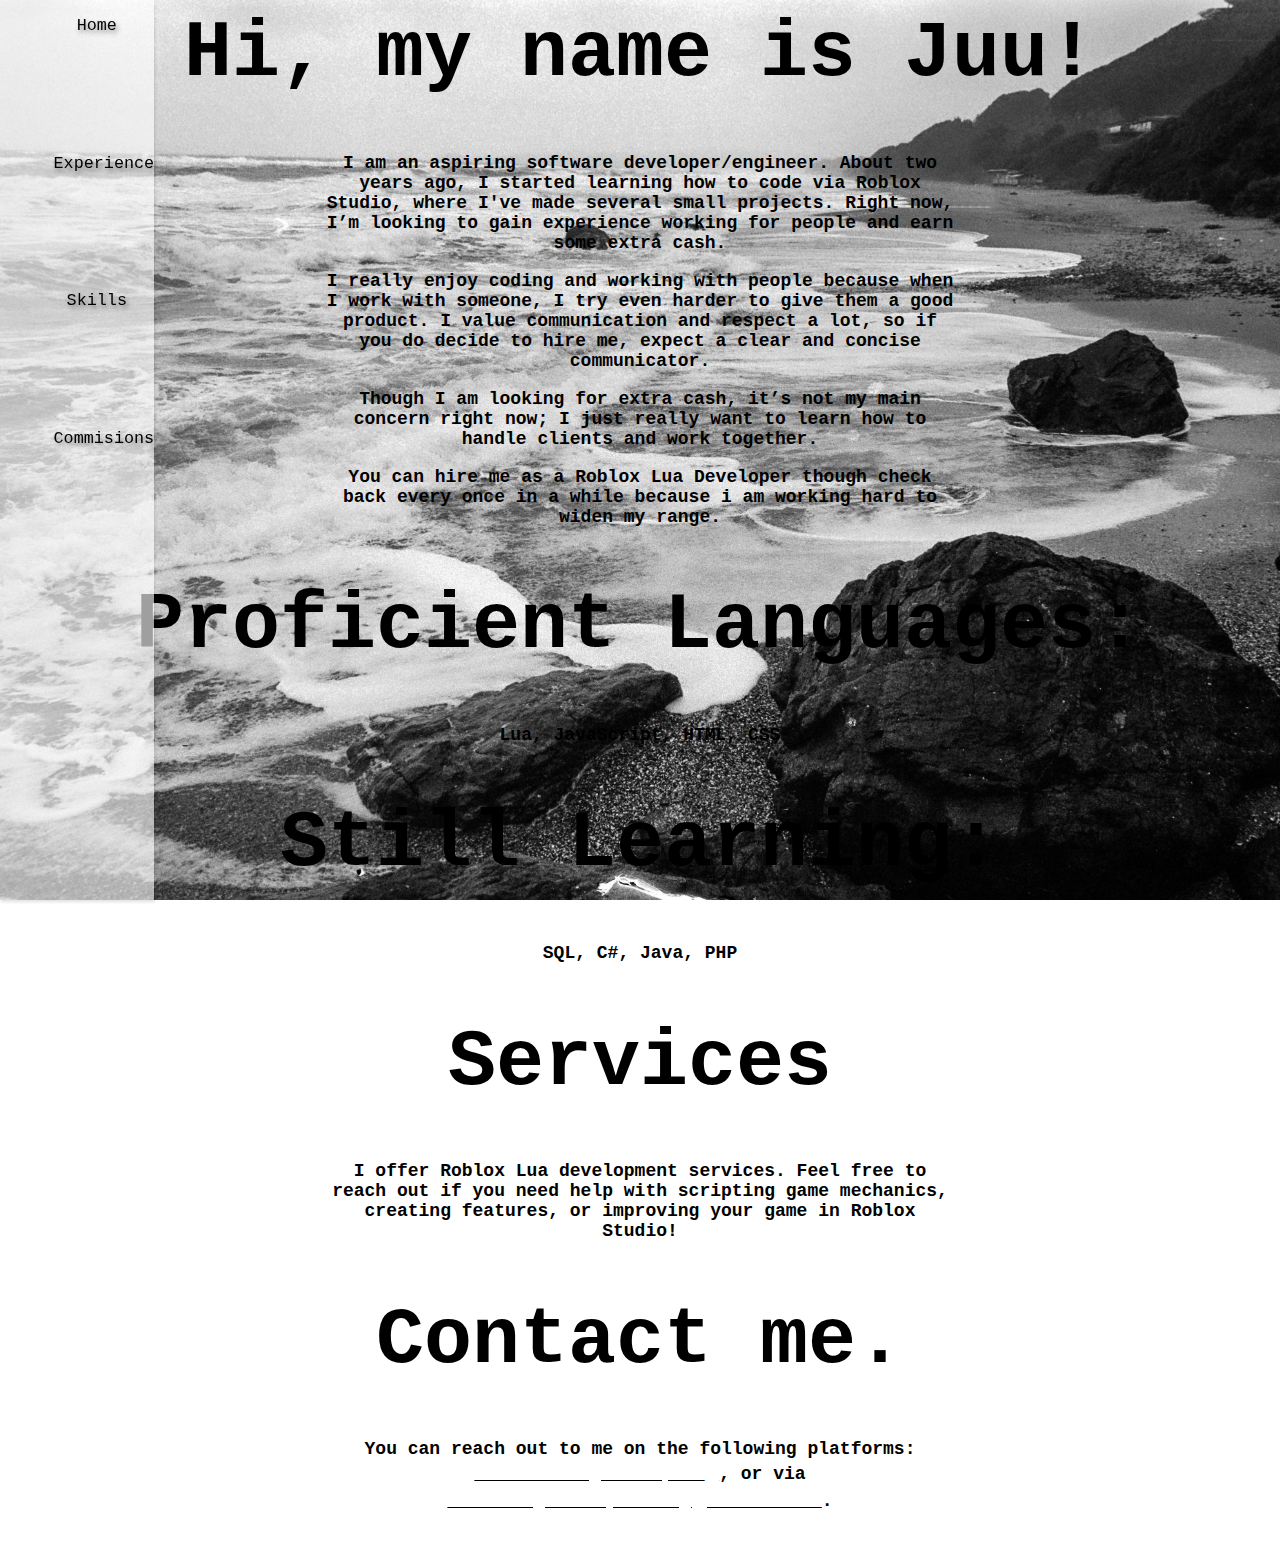
<file: index.html>
<html lang="en">
<head>
    <meta charset="UTF-8">
    <meta name="viewport" content="width=device-width, initial-scale=1.0">
    <title>Juu's Portfolio</title>
    <link rel="icon" href="Portfolio/fotos/Favicon.jpeg">
    <link rel="stylesheet"   href="Portfolio/CSS/maindoccss.css">
</head>
<body>
    <h1>Hi, my name is Juu!</h1>
    <p>I am an aspiring software developer/engineer. About two years ago, I started learning how to code via Roblox Studio, where I've made several small projects. Right now, I’m looking to gain experience working for people and earn some extra cash.</p>
    <p>I really enjoy coding and working with people because when I work with someone, I try even harder to give them a good product. I value communication and respect a lot, so if you do decide to hire me, expect a clear and concise communicator.</p>
    <p>Though I am looking for extra cash, it’s not my main concern right now; I just really want to learn how to handle clients and work together.</p>
    <p>You can hire me as a Roblox Lua Developer though check back every once in a while because i am working hard to widen my range.</p>
    
    <h1>Proficient Languages:</h1>
    <p>Lua, JavaScript, HTML, CSS</p>
    
    <h1>Still Learning:</h1>
    <p>SQL, C#, Java, PHP</p>
    
    <h1>Services</h1>
    <p>I offer Roblox Lua development services. Feel free to reach out if you need help with scripting game mechanics, creating features, or improving your game in Roblox Studio!</p>
    
   


    <nav class="container">
     <ul>
        <li><a href="index.html">Home</a></li>
        <br>
        <li><a href="Portfolio/HTML/experience.html">Experience</a></li>
        <br>
        <li><a href="Portfolio/HTML/Skills.html">Skills</a></li>
        <br>
        <li><a href="Portfolio/HTML/Commisons.html">Commisions</a></li>
       
     </ul>


     
    </nav>

    <h1>Contact me.</h1>
    <p>
        You can reach out to me on the following platforms: 
        <a href="https://discord.com/users/jscripts_" target="_blank"><b>Discord:jscripts_</b></a>,
        or via <a href="https://mail.google.com" target="_blank"><b>email:jscripts11@gmail.com</b></a>.
    </p>
    
</body>
</html>
</file>
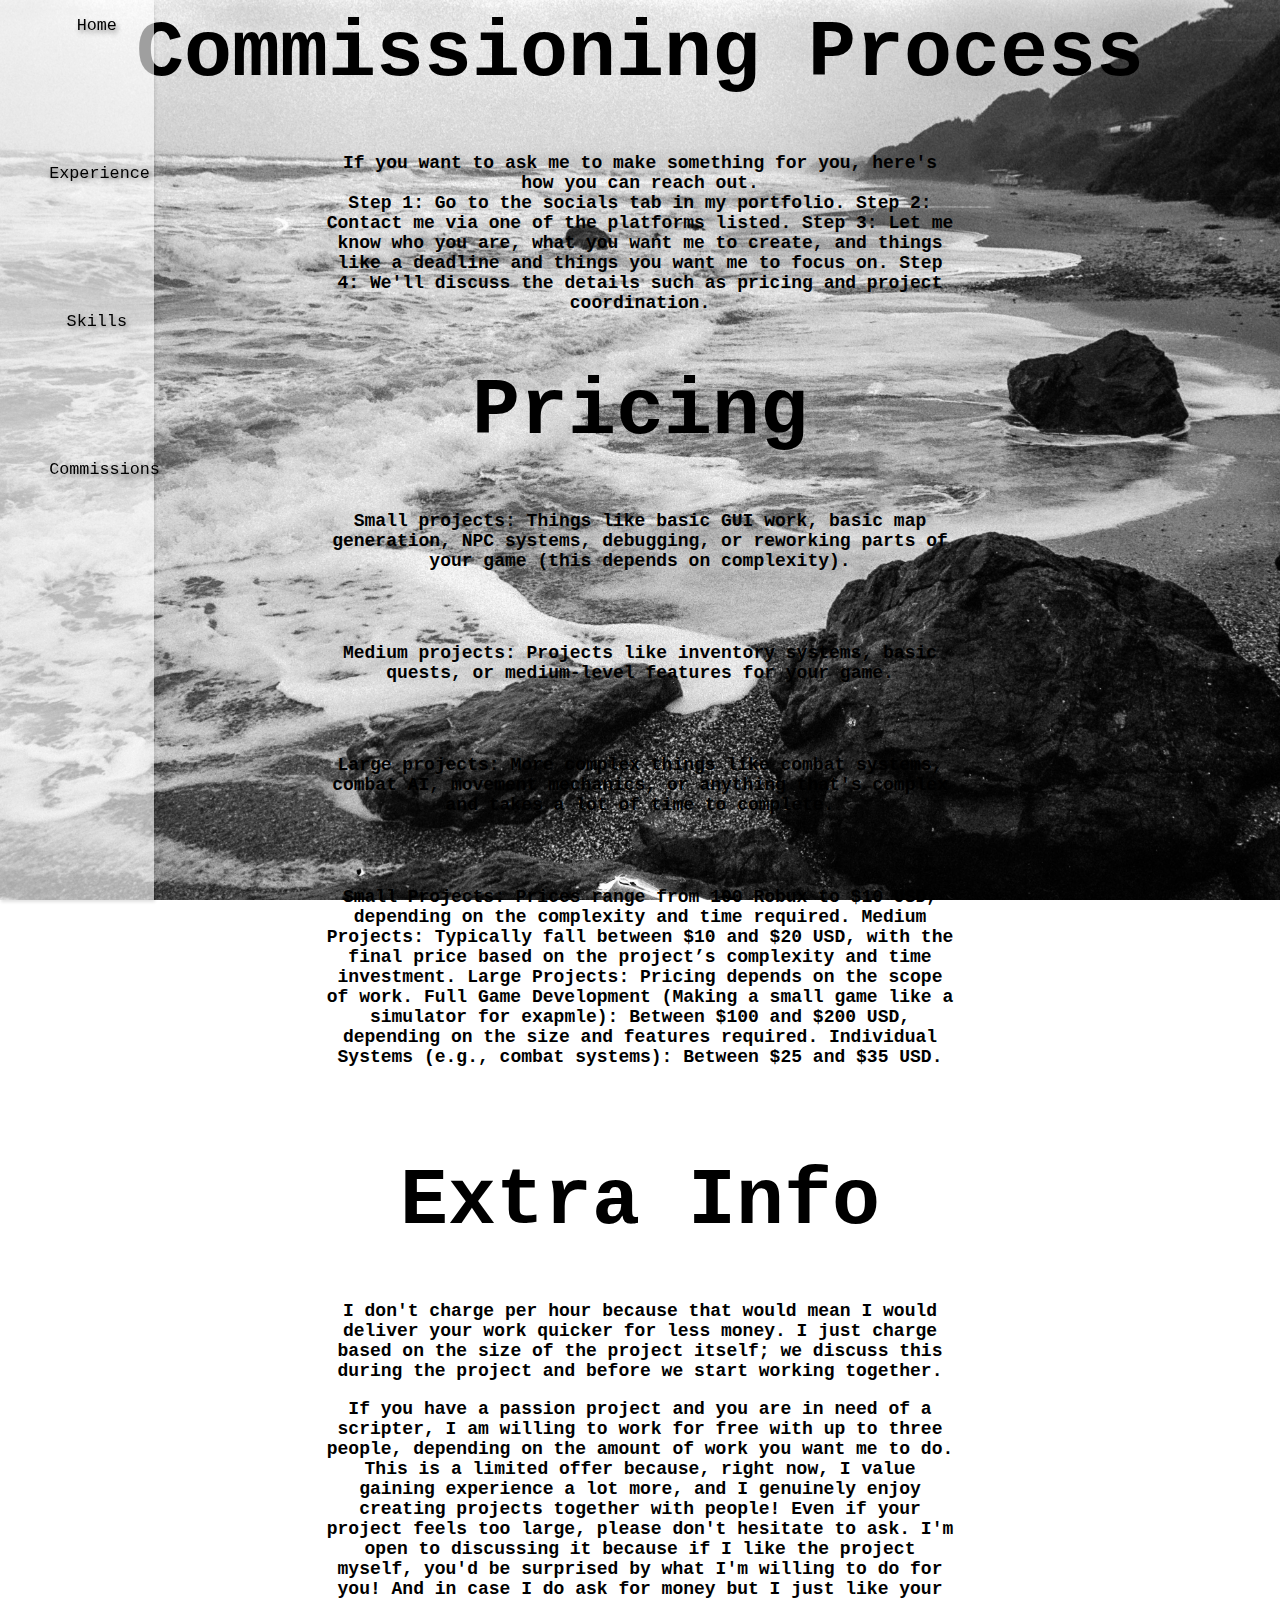
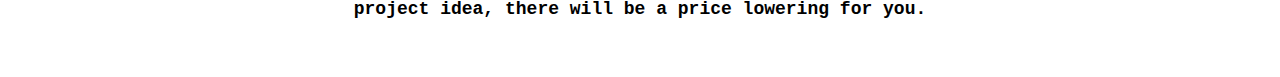
<file: Portfolio/HTML/Commisons.html>
<html lang="en">
<head>
    <meta charset="UTF-8">
    <meta name="viewport" content="width=device-width, initial-scale=1.0">
    <link rel="icon" href="../fotos/Favicon.jpeg">
    <link rel="stylesheet"   href="../CSS/maindoccss.css">
    <title>Commisions</title>
</head>
<body>

    <nav class="container">
        <ul>
            <li><a href="../../index.html">Home</a></li>
            <br>
            <li><a href="experience.html">Experience</a></li>
            <br>
            <li><a href="Skills.html">Skills</a></li>
            <br>
            <li><a href="Commisons.html">Commissions</a></li>
        </ul>
    </nav>

    <header>
        <h1>Commissioning Process</h1>
    </header>
    <main>
        <p>
            If you want to ask me to make something for you, here's how you can reach out. 
            <br>
            Step 1: Go to the socials tab in my portfolio.
            Step 2: Contact me via one of the platforms listed.
            Step 3: Let me know who you are, what you want me to create, and things like a deadline and things you want me to focus on.
            Step 4: We'll discuss the details such as pricing and project coordination.
        </p>
        <h1>Pricing</h1>
        <p> 
            Small projects: 
            Things like basic GUI work, basic map generation, NPC systems, debugging, or reworking parts of your game (this depends on complexity).
        </p>
        <br>
        <br>
        <p>
            Medium projects: 
            Projects like inventory systems, basic quests, or medium-level features for your game.
        </p>
        <br>
        <br>
        <p>
            Large projects:
            More complex things like combat systems, combat AI, movement mechanics, or anything that's complex and takes a lot of time to complete.
        </p>
        <br>
        <br>
        <p>Small Projects: Prices range from 100 Robux to $10 USD, depending on the complexity and time required. Medium Projects: Typically fall between $10 and $20 USD, with the final price based on the project’s complexity and time investment. Large Projects: Pricing depends on the scope of work. Full Game Development (Making a small game like a simulator for exapmle): Between $100 and $200 USD, depending on the size and features required. Individual Systems (e.g., combat systems): Between $25 and $35 USD.</p>
        <br>
        <h1>Extra Info</h1>
        <p>I don't charge per hour because that would mean I would deliver your work quicker for less money. I just charge based on the size of the project itself; we discuss this during the project and before we start working together.</p>
        <p>If you have a passion project and you are in need of a scripter, I am willing to work for free with up to three people, depending on the amount of work you want me to do. This is a limited offer because, right now, I value gaining experience a lot more, and I genuinely enjoy creating projects together with people! Even if your project feels too large, please don't hesitate to ask. I'm open to discussing it because if I like the project myself, you'd be surprised by what I'm willing to do for you! And in case I do ask for money but I just like your project idea, there will be a price lowering for you.</p>
    </main>

</body>

</body>
</html>
</file>
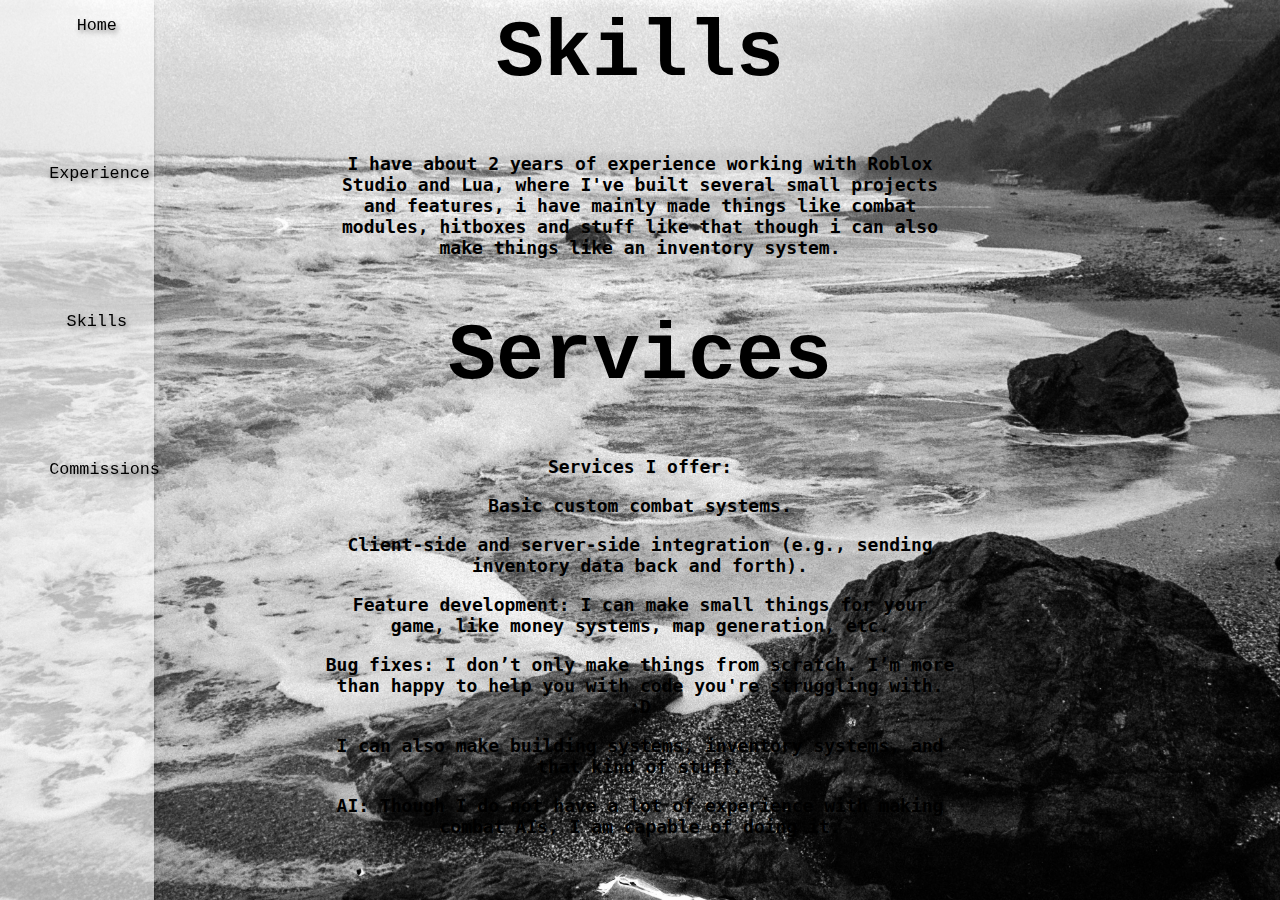
<file: Portfolio/HTML/Skills.html>
<html lang="en">
<head>
    <meta charset="UTF-8">
    <meta name="viewport" content="width=device-width, initial-scale=1.0">
    <link rel="icon" href="../fotos/Favicon.jpeg">
    <link rel="stylesheet"   href="../CSS/maindoccss.css">
    <title>Skills</title>
</head>
<body>
    <nav class="container">
        <ul>
            <li><a href="../../index.html">Home</a></li>
            <br>
            <li><a href="experience.html">Experience</a></li>
            <br>
            <li><a href="Skills.html">Skills</a></li>
            <br>
            <li><a href="Commisons.html">Commissions</a></li>
        </ul>
       </nav>   


    <header>
        <h1>Skills</h1>
    </header>
    <main>
        <p>
            I have about 2 years of experience working with Roblox Studio and Lua, where I've built several small projects and features, i have mainly made things like combat modules, hitboxes and stuff like that though i can also make things like an inventory system.</p>  </p>
            <h1>Services</h1>
            <p>Services I offer:</p>
            
            <p>Basic custom combat systems.</p>
            
            <p>Client-side and server-side integration (e.g., sending inventory data back and forth).</p>
            
            <p>Feature development: I can make small things for your game, like money systems, map generation, etc.</p>
            
            <p>Bug fixes: I don’t only make things from scratch. I’m more than happy to help you with code you're struggling with. :D</p>
            
            <p>I can also make building systems, inventory systems, and that kind of stuff.</p>
            
            <p>AI: Though I do not have a lot of experience with making combat AIs, I am capable of doing it.</p>
            
   
    </main>
</body>
</html>
</file>
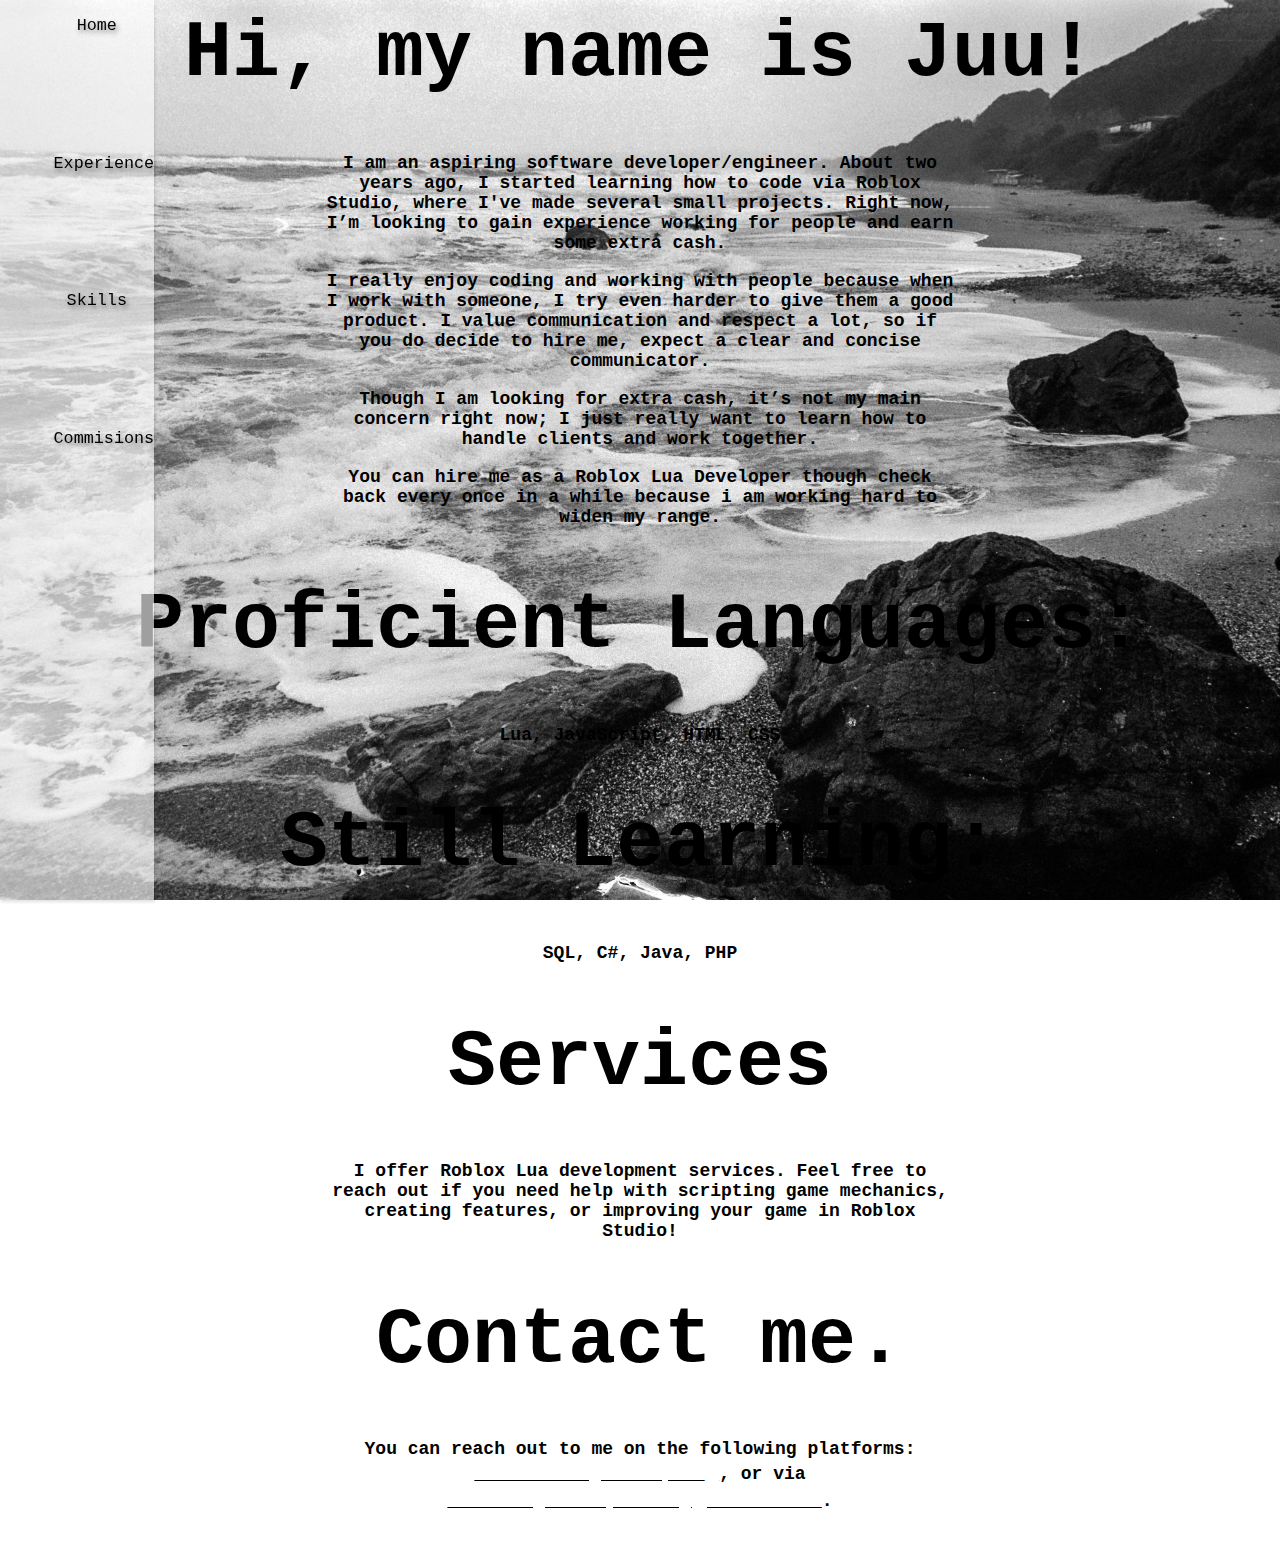
<file: Portfolio/HTML/Start.html>
<html lang="en">
<head>
    <meta charset="UTF-8">
    <meta name="viewport" content="width=device-width, initial-scale=1.0">
    <title>Juu's Portfolio</title>
    <link rel="icon" href="../fotos/Favicon.jpeg">
    <link rel="stylesheet"   href="../CSS/maindoccss.css">
</head>
<body>
    <h1>Hi, my name is Juu!</h1>
    <p>I am an aspiring software developer/engineer. About two years ago, I started learning how to code via Roblox Studio, where I've made several small projects. Right now, I’m looking to gain experience working for people and earn some extra cash.</p>
    <p>I really enjoy coding and working with people because when I work with someone, I try even harder to give them a good product. I value communication and respect a lot, so if you do decide to hire me, expect a clear and concise communicator.</p>
    <p>Though I am looking for extra cash, it’s not my main concern right now; I just really want to learn how to handle clients and work together.</p>
    <p>You can hire me as a Roblox Lua Developer though check back every once in a while because i am working hard to widen my range.</p>
    
    <h1>Proficient Languages:</h1>
    <p>Lua, JavaScript, HTML, CSS</p>
    
    <h1>Still Learning:</h1>
    <p>SQL, C#, Java, PHP</p>
    
    <h1>Services</h1>
    <p>I offer Roblox Lua development services. Feel free to reach out if you need help with scripting game mechanics, creating features, or improving your game in Roblox Studio!</p>
    
   


    <nav class="container">
     <ul>
        <li><a href="../HTML/Start.html">Home</a></li>
        <br>
        <li><a href="../HTML/experience.html">Experience</a></li>
        <br>
        <li><a href="../HTML/Skills.html">Skills</a></li>
        <br>
        <li><a href="../HTML/Commisons.html">Commisions</a></li>
       
     </ul>


     
    </nav>

    <h1>Contact me.</h1>
    <p>
        You can reach out to me on the following platforms: 
        <a href="https://discord.com/users/jscripts_" target="_blank"><b>Discord:jscripts_</b></a>,
        or via <a href="https://mail.google.com" target="_blank"><b>email:jscripts11@gmail.com</b></a>.
    </p>
    
</body>
</html>
</file>
<file: Portfolio/CSS/maindoccss.css>
body {
 background-image: url(../fotos/bpg.jpg);
 background-size: cover;
 background-position: fixed;
 background-attachment: fixed;
}






h1 {
    font-size: 5em;
    font-family: 'Courier New', monospace;
    text-align: center;
   
    color: black;
}

p {
    font-size: large;
    font-family: '', monospace;
    
    color: black;
    text-align: center;
    width: 50%;
    position: relative; 
    left: 25%;
    font-weight: 700    ;
}

b {
    font-size: x-large;
}


.container {
 background-color: rgba(255, 255, 255, 0.623);
 box-shadow: 1px 2px 3px rgba(0, 0, 0, 0.123);
 position: fixed;
 height: 100%;
 top: 0;
 left: 0;
 width: 6%;
 transition: all 0.5s ease;
 margin: 0 auto;
 display: flex;
 justify-content: center; 
 text-align: center;
 

}


.container:hover {
    width: 12%;
}





li {
    list-style-type: none;
    text-align: center;
    gap: 100%;
    padding-bottom: 0;
    font-size: 70%;
    font-family: 'Courier New', monospace;
    font-weight: 300;
    left: 0;
    text-align: center;
    text-shadow: 2px 3px 5px rgba(0, 0, 0, 0.445);
    color: black;
    transform: rotate(90deg);
    transition: all 0.5s ease;
}


.container:hover li {
    padding: 0;
    padding-bottom: 100%;
    transform: rotate(0deg); 
   
}


a {
    
    color: inherit;   
}
nav a {
    padding: 7%;
    font-size: 150%;
    text-decoration: none;
    color: inherit;
    transition: all 0.5s ease;
    position: relative;

}

nav    a:hover {
    
    border-radius: 5%;
    color: rgb(255, 255, 255);
    background-color: rgb(255, 255, 255);
    box-shadow: 2px 2px 5px black;
    color: black;
}


video {
    width: 100vw;
}

img  {
    position:  relative;
    width: 50vw;
    left: 25vw;
}

b {
    color: white;
}
</file>
